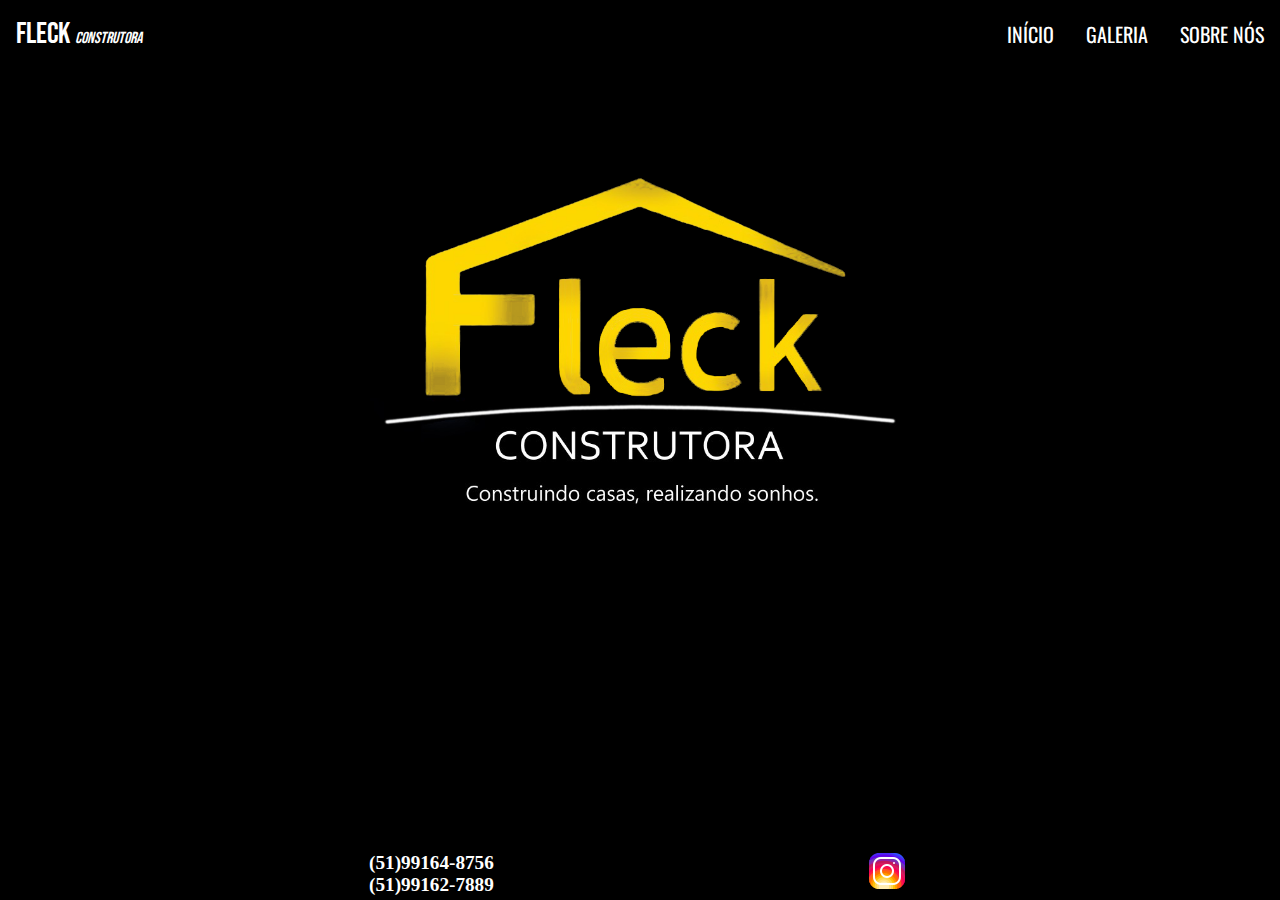
<file: index.html>
<!DOCTYPE html>
<html lang="pt-br">
<head>
  <meta charset="UTF-8">
  <meta http-equiv="X-UA-Compatible" content="IE=edge">
  <meta name="viewport" content="width=device-width, initial-scale=1.0">
  <link href="https://cdn.jsdelivr.net/npm/bootstrap@5.1.3/dist/css/bootstrap.min.css" rel="stylesheet" integrity="sha384-1BmE4kWBq78iYhFldvKuhfTAU6auU8tT94WrHftjDbrCEXSU1oBoqyl2QvZ6jIW3" crossorigin="anonymous">
  <link rel="stylesheet" href="css/style.css">
  <link rel="icon" href="img/icon.jpeg">
  <script src="https://code.jquery.com/jquery-3.6.0.slim.min.js" integrity="sha256-u7e5khyithlIdTpu22PHhENmPcRdFiHRjhAuHcs05RI=" crossorigin="anonymous"></script>

  <title>Fleck Construtora</title>
</head>
<body id="body">
  <header id="header">
    <a id="logo" href="index.html">Fleck <span id="construtora">Construtora</span></a>
    <nav id="nav">
      <button id="btn-mobile" aria-haspopup="true" aria-label="Abrir menu" aria-controls="menu" aria-expanded="false">
        <span id="hamburguer"></span>
      </button>
      <ul class="fs-3" id="menu" role="menu">
        <li><a href="index.html">INÍCIO</a></li>
        <li><a href="galery.html">GALERIA</a></li>
        <li><a href="sobre.html">SOBRE NÓS</a></li>
      </ul>
    </nav>
  </header>

  <div id="index">
    <img id="imagem" src="img/icon2.png">
  </div>

  <footer>
    <p> (51)99164-8756<br>(51)99162-7889</p>
    <div id="footer-image"><a href="https://www.instagram.com/"><img src="img/instagram.png"></a></div>
  </footer>
  
  <script src="js/mobileButton.js"></script>
</body>
</html>
</file>
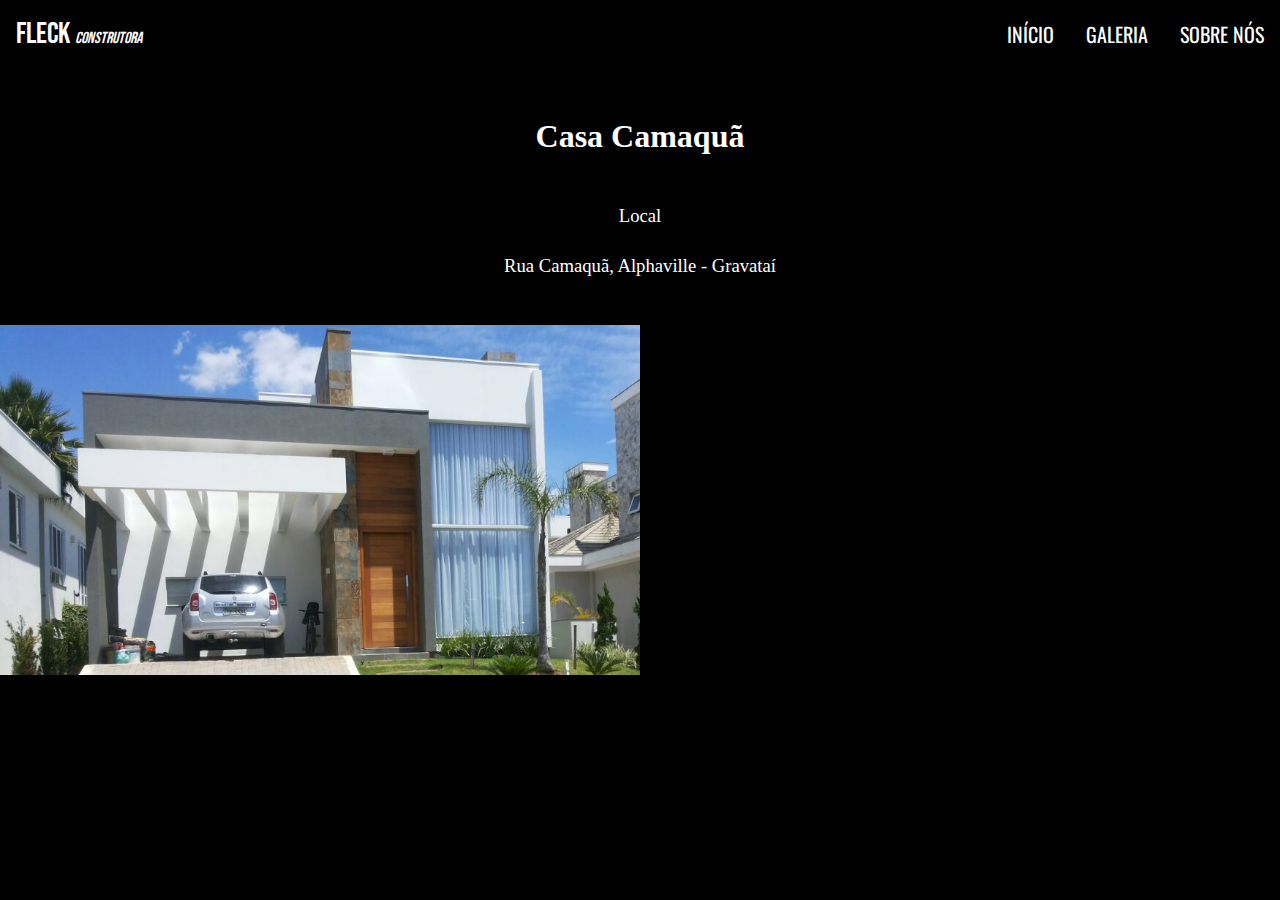
<file: camaqua.html>
<!DOCTYPE html>
<html lang="en">
<head>
  <meta charset="UTF-8">
  <meta http-equiv="X-UA-Compatible" content="IE=edge">
  <meta name="viewport" content="width=device-width, initial-scale=1.0">
  <link href="https://cdn.jsdelivr.net/npm/bootstrap@5.1.3/dist/css/bootstrap.min.css" rel="stylesheet" integrity="sha384-1BmE4kWBq78iYhFldvKuhfTAU6auU8tT94WrHftjDbrCEXSU1oBoqyl2QvZ6jIW3" crossorigin="anonymous">
  <script src="https://code.jquery.com/jquery-3.6.0.slim.min.js" integrity="sha256-u7e5khyithlIdTpu22PHhENmPcRdFiHRjhAuHcs05RI=" crossorigin="anonymous"></script>
  <link rel="stylesheet" href="css/style.css">
  <link rel="stylesheet" href="css/galery.css">
  <link rel="stylesheet" href="css/houses.css">
  <link rel="icon" href="img/icon.jpeg">

  <title>Casa Camaquã - Fleck Construtora</title>
</head>
<body id="body">
  <header id="header">
    <a id="logo" href="index.html">Fleck <span id="construtora">Construtora</span></a>
    <nav id="nav">
      <button id="btn-mobile" aria-haspopup="true" aria-label="Abrir menu" aria-controls="menu" aria-expanded="false">
        <span id="hamburguer"></span>
      </button>
      <ul class="fs-3" id="menu" role="menu">
        <li><a href="index.html">INÍCIO</a></li>
        <li><a href="galery.html">GALERIA</a></li>
        <li><a href="sobre.html">SOBRE NÓS</a></li>
      </ul>
    </nav>
  </header>

  <h1 class="house-title">Casa Camaquã</h1>

  <div class="house-info">
    <p>Local</p>
    <p>Rua Camaquã, Alphaville - Gravataí</p>
  </div>

  <div class="container-galery">
    <div class="item-galery">
      <img src="./img/casacamaqua1.jpeg" alt="" class="img-galery">
    </div>
  </div>

  <script src="js/mobileButton.js"></script>
  <script src="js/openImage.js"></script>
</body>
</html>
</file>
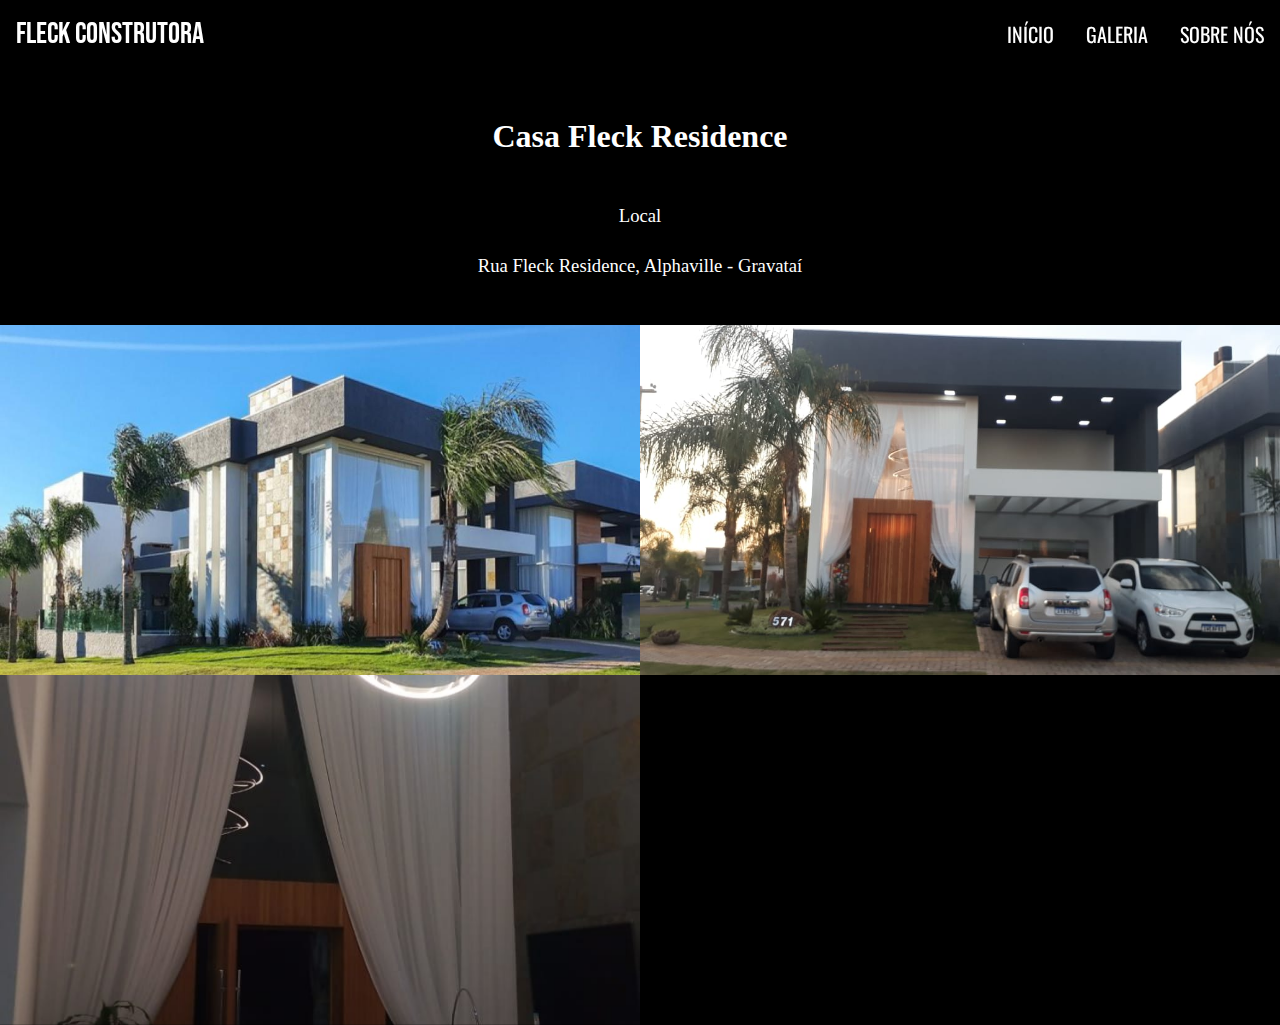
<file: fleckresidence.html>
<!DOCTYPE html>
<html lang="en">
<head>
  <meta charset="UTF-8">
  <meta http-equiv="X-UA-Compatible" content="IE=edge">
  <meta name="viewport" content="width=device-width, initial-scale=1.0">
  <link href="https://cdn.jsdelivr.net/npm/bootstrap@5.1.3/dist/css/bootstrap.min.css" rel="stylesheet" integrity="sha384-1BmE4kWBq78iYhFldvKuhfTAU6auU8tT94WrHftjDbrCEXSU1oBoqyl2QvZ6jIW3" crossorigin="anonymous">
  <script src="https://code.jquery.com/jquery-3.6.0.slim.min.js" integrity="sha256-u7e5khyithlIdTpu22PHhENmPcRdFiHRjhAuHcs05RI=" crossorigin="anonymous"></script>
  <link rel="stylesheet" href="css/style.css">
  <link rel="stylesheet" href="css/galery.css">
  <link rel="stylesheet" href="css/houses.css">
  <link rel="icon" href="img/icon.jpeg">

  <title>Fleck Residence - Fleck Construtora</title>
</head>
<body id="body">
  <header id="header">
    <a id="logo" class="fs-2" href="index.html">Fleck <span class="fs-4">Construtora</span></a>
    <nav id="nav">
      <button id="btn-mobile" aria-haspopup="true" aria-label="Abrir menu" aria-controls="menu" aria-expanded="false">
        <span id="hamburguer"></span>
      </button>
      <ul class="fs-3" id="menu" role="menu">
        <li><a href="index.html">INÍCIO</a></li>
        <li><a href="galery.html">GALERIA</a></li>
        <li><a href="sobre.html">SOBRE NÓS</a></li>
      </ul>
    </nav>
  </header>

  <h1 class="house-title">Casa Fleck Residence</h1>

  <div class="house-info">
    <p>Local</p>
    <p>Rua Fleck Residence, Alphaville - Gravataí</p>
  </div>

  <div class="container-galery">
    <div class="item-galery">
      <img src="./img/fleckresidence1.jpeg" alt="" class="img-galery">
    </div>
    <div class="item-galery">
      <img src="./img/fleckresidence2.jpeg" alt="" class="img-galery">
    </div>
    <div class="item-galery">
      <img src="./img/fleckresidence3.jpeg" alt="" class="img-galery">
    </div>
  </div>
  
  <script src="js/mobileButton.js"></script>
  <script src="js/openImage.js"></script>
</body>
</html>
</file>
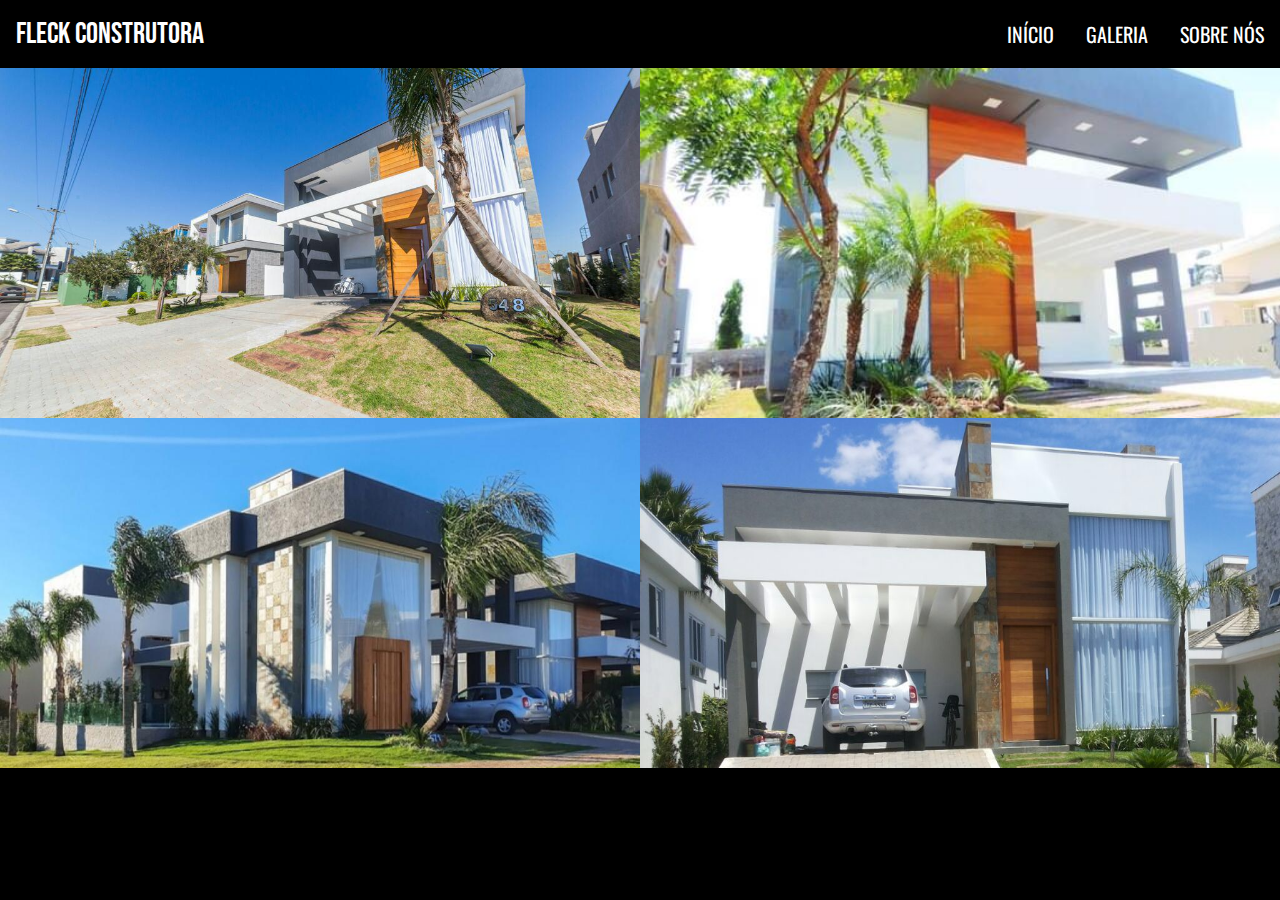
<file: galery.html>
<!DOCTYPE html>
<html lang="pt-br">
<head>
  <meta charset="UTF-8">
  <meta http-equiv="X-UA-Compatible" content="IE=edge">
  <meta name="viewport" content="width=device-width, initial-scale=1.0">
  <link href="https://cdn.jsdelivr.net/npm/bootstrap@5.1.3/dist/css/bootstrap.min.css" rel="stylesheet" integrity="sha384-1BmE4kWBq78iYhFldvKuhfTAU6auU8tT94WrHftjDbrCEXSU1oBoqyl2QvZ6jIW3" crossorigin="anonymous">
  <script src="https://code.jquery.com/jquery-3.6.0.slim.min.js" integrity="sha256-u7e5khyithlIdTpu22PHhENmPcRdFiHRjhAuHcs05RI=" crossorigin="anonymous"></script>
  <link rel="stylesheet" href="css/style.css">
  <link rel="stylesheet" href="css/galery.css">
  <link rel="icon" href="img/icon.jpeg">
  
  <title>Galeria - Fleck Construtora</title>
</head>
<body id="body">
  <header id="header">
    <a id="logo" class="fs-2" href="index.html">Fleck <span class="fs-4">Construtora</span></a>
    <nav id="nav">
      <button id="btn-mobile" aria-haspopup="true" aria-label="Abrir menu" aria-controls="menu" aria-expanded="false">
        <span id="hamburguer"></span>
      </button>
      <ul class="fs-3" id="menu" role="menu">
        <li><a href="index.html">INÍCIO</a></li>
        <li><a href="galery.html">GALERIA</a></li>
        <li><a href="sobre.html">SOBRE NÓS</a></li>
      </ul>
    </nav>
  </header>

  <div class="container-galery">
    <a href="tainhas.html" class="item-galery">
      <img src="./img/casatainhas1.jpeg" alt="" class="img-galery">
      <span class="title-galery">
        Casa Tainhas
      </span>
    </a>
    <a href="pardo.html" class="item-galery">
      <img src="./img/casapardo1.jpeg" alt="" class="img-galery">
      <span class="title-galery">
        Casa Pardo
      </span>
    </a>
    <a href="fleckresidence.html" class="item-galery">
      <img src="./img/fleckresidence1.jpeg" alt="" class="img-galery">
      <span class="title-galery">
        Fleck Residence
      </span>
    </a>
    <a href="camaqua.html" class="item-galery">
      <img src="./img/casacamaqua1.jpeg" alt="" class="img-galery">
      <span class="title-galery">
        Casa Camaquã
      </span>
    </a>
  </div>
  
  <script src="js/mobileButton.js"></script>
</body>
</html>
</file>
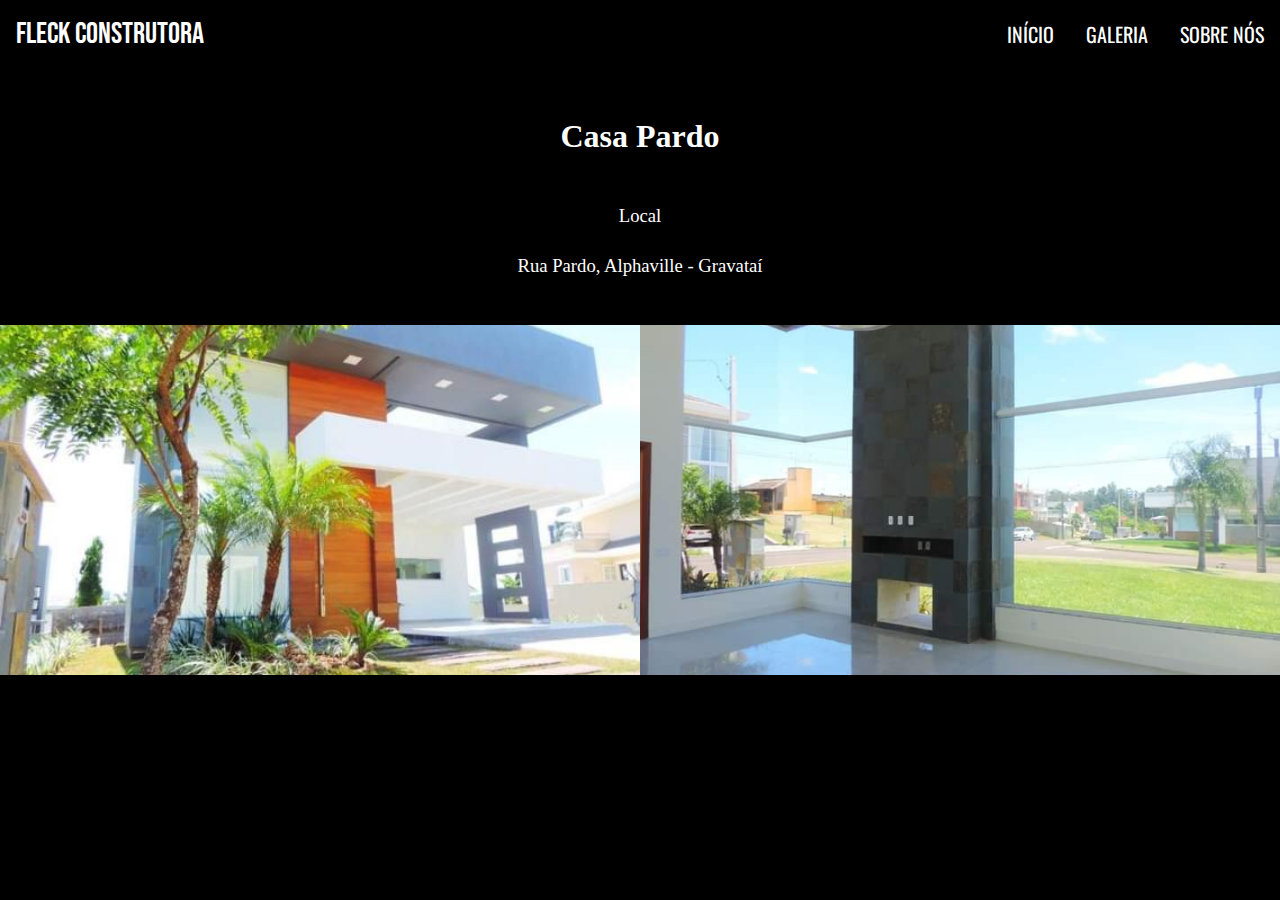
<file: pardo.html>
<!DOCTYPE html>
<html lang="en">
<head>
  <meta charset="UTF-8">
  <meta http-equiv="X-UA-Compatible" content="IE=edge">
  <meta name="viewport" content="width=device-width, initial-scale=1.0">
  <link href="https://cdn.jsdelivr.net/npm/bootstrap@5.1.3/dist/css/bootstrap.min.css" rel="stylesheet" integrity="sha384-1BmE4kWBq78iYhFldvKuhfTAU6auU8tT94WrHftjDbrCEXSU1oBoqyl2QvZ6jIW3" crossorigin="anonymous">
  <script src="https://code.jquery.com/jquery-3.6.0.slim.min.js" integrity="sha256-u7e5khyithlIdTpu22PHhENmPcRdFiHRjhAuHcs05RI=" crossorigin="anonymous"></script>
  <link rel="stylesheet" href="css/style.css">
  <link rel="stylesheet" href="css/galery.css">
  <link rel="stylesheet" href="css/houses.css">
  <link rel="icon" href="img/icon.jpeg">
  
  <title>Casa Pardo - Fleck Construtora</title>
</head>
<body id="body">
  <header id="header">
    <a id="logo" class="fs-2" href="index.html">Fleck <span class="fs-4">Construtora</span></a>
    <nav id="nav">
      <button id="btn-mobile" aria-haspopup="true" aria-label="Abrir menu" aria-controls="menu" aria-expanded="false">
        <span id="hamburguer"></span>
      </button>
      <ul class="fs-3" id="menu" role="menu">
        <li><a href="index.html">INÍCIO</a></li>
        <li><a href="galery.html">GALERIA</a></li>
        <li><a href="sobre.html">SOBRE NÓS</a></li>
      </ul>
    </nav>
  </header>

  <h1 class="house-title">Casa Pardo</h1>

  <div class="house-info">
    <p>Local</p>
    <p>Rua Pardo, Alphaville - Gravataí</p>
  </div>

  <div class="container-galery">
    <div class="item-galery">
      <img src="./img/casapardo1.jpeg" alt="" class="img-galery">
    </div>
    <div class="item-galery">
      <img src="./img/casapardo2.jpeg" alt="" class="img-galery">
    </div>
  </div>
  
  <script src="js/mobileButton.js"></script>
  <script src="js/openImage.js"></script>
</body>
</html>
</file>
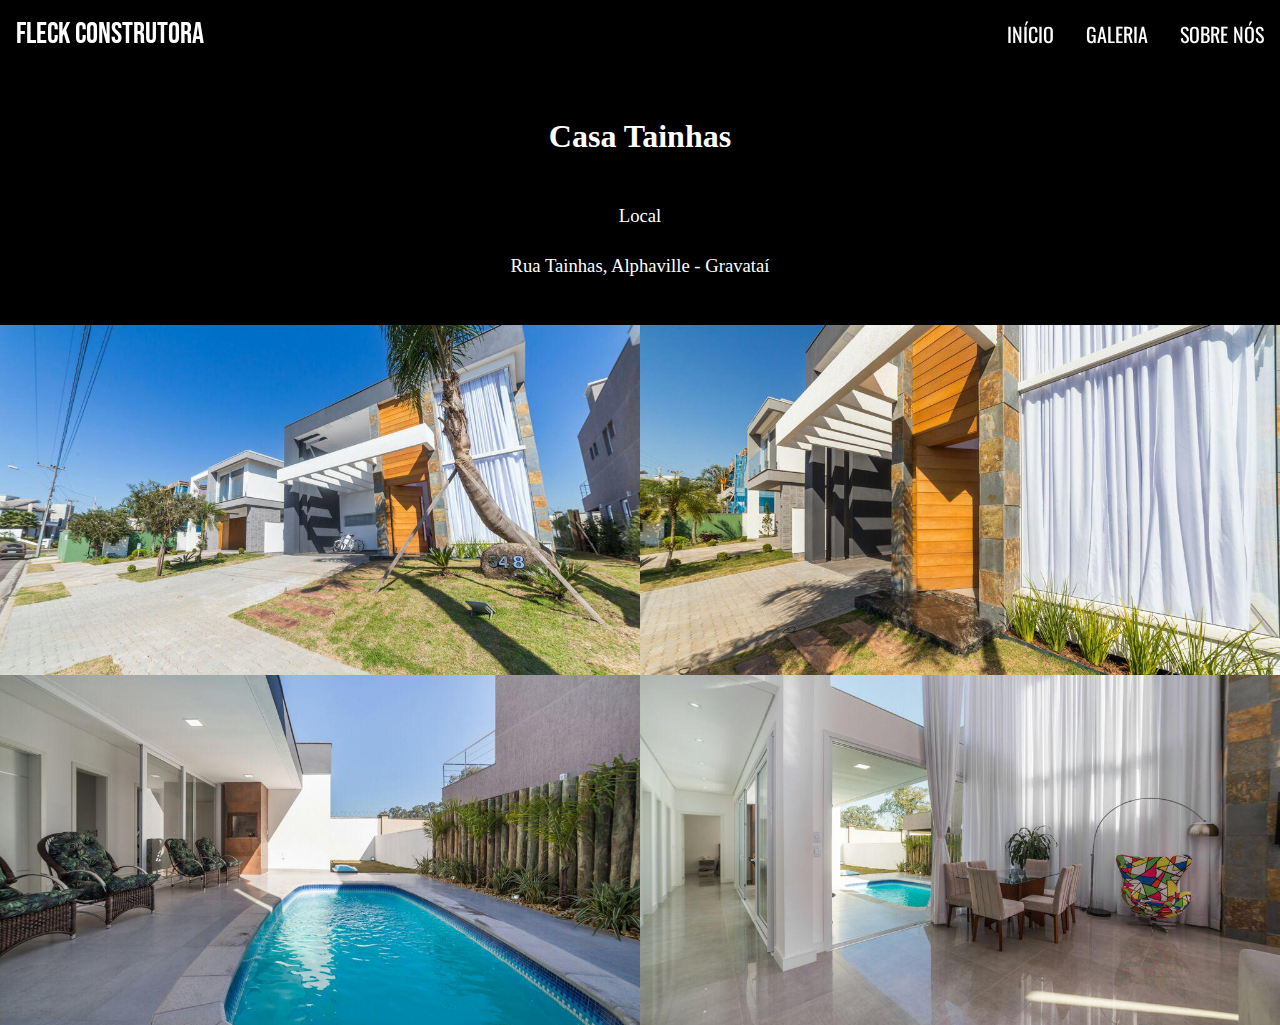
<file: tainhas.html>
<!DOCTYPE html>
<html lang="en">
<head>
  <meta charset="UTF-8">
  <meta http-equiv="X-UA-Compatible" content="IE=edge">
  <meta name="viewport" content="width=device-width, initial-scale=1.0">
  <link href="https://cdn.jsdelivr.net/npm/bootstrap@5.1.3/dist/css/bootstrap.min.css" rel="stylesheet" integrity="sha384-1BmE4kWBq78iYhFldvKuhfTAU6auU8tT94WrHftjDbrCEXSU1oBoqyl2QvZ6jIW3" crossorigin="anonymous">
  <script src="https://code.jquery.com/jquery-3.6.0.slim.min.js" integrity="sha256-u7e5khyithlIdTpu22PHhENmPcRdFiHRjhAuHcs05RI=" crossorigin="anonymous"></script>
  <link rel="stylesheet" href="css/style.css">
  <link rel="stylesheet" href="css/galery.css">
  <link rel="stylesheet" href="css/houses.css">
  <link rel="icon" href="img/icon.jpeg">
  
  <title>Casa Tainhas - Fleck Construtora</title>
</head>
<body id="body">
  <header id="header">
    <a id="logo" class="fs-2" href="index.html">Fleck <span class="fs-4">Construtora</span></a>
    <nav id="nav">
      <button id="btn-mobile" aria-haspopup="true" aria-label="Abrir menu" aria-controls="menu" aria-expanded="false">
        <span id="hamburguer"></span>
      </button>
      <ul class="fs-3" id="menu" role="menu">
        <li><a href="index.html">INÍCIO</a></li>
        <li><a href="galery.html">GALERIA</a></li>
        <li><a href="sobre.html">SOBRE NÓS</a></li>
      </ul>
    </nav>
  </header>
  
  <h1 class="house-title">Casa Tainhas</h1>

  <div class="house-info">
    <p>Local</p>
    <p>Rua Tainhas, Alphaville - Gravataí</p>
  </div>

  <div class="container-galery">
    <div class="item-galery">
      <img src="./img/casatainhas1.jpeg" alt="" class="img-galery">
    </div>
    <div class="item-galery">
      <img src="./img/casatainhas2.jpeg" alt="" class="img-galery">
    </div>
    <div class="item-galery">
      <img src="./img/casatainhas3.jpeg" alt="" class="img-galery">
    </div>
    <div class="item-galery">
      <img src="./img/casatainhas4.jpeg" alt="" class="img-galery">
    </div>
  </div>
  
  <script src="js/mobileButton.js"></script>
  <script src="js/openImage.js"></script>
</body>
</html>
</file>
<file: css/style.css>
@import url('https://fonts.googleapis.com/css2?family=Bebas+Neue&display=swap');
@import url('https://fonts.googleapis.com/css2?family=Ubuntu:ital,wght@1,300&display=swap');
@import url('https://fonts.googleapis.com/css2?family=Oswald&display=swap');
@import url('https://fonts.googleapis.com/css2?family=Playfair+Display:ital@1&display=swap');
@import url('https://fonts.googleapis.com/css2?family=Libre+Baskerville&family=PT+Serif&display=swap');

@media only screen and (min-width: 768px) {
  * {
    margin: 0;
    padding: 0;
  }
  
  body, html {
    height: 100%;
    width: 100%;
  }
  
  body {
    background: black;
  }
  
  header {
    position: sticky;
    top: 0;
    width: 100%;
    display: flex;
    justify-content: space-between;
  }
  
  #logo {
    text-decoration: none;
    color: rgb(255, 255, 255);
    margin: 1rem;
    font-family: 'Bebas Neue', cursive;
    transition: .3s;
    font-size: 1.9rem;
  }
  
  #logo:hover {
    color: gold
  }

  #construtora {
    font-size: 1rem;
    font-style: italic;
  }
  
  nav {
    display: flex;
    align-items: center;
    justify-content: center;
  }

  #btn-mobile {
    display: none;
  }
  
  #menu {
    list-style: none;
    display: flex;
    padding: 0;
    margin: 0;
  }
  
  #menu li {
    display: block;
    margin: 1rem;
  }
  
  #menu li a {
    text-decoration: none;
    color: rgb(255, 255, 255);
    height: fit-content;
    border-bottom: transparent 2px solid;
    font-family: 'Oswald', sans-serif;
    font-size: 15pt;
    transition: .4s all;
  }
  
  #menu li a:hover {
    text-decoration: none;
    color: gold;
    /* border-bottom: rgb(255, 217, 0) 2px solid; */
  }
  
  main {
    color: white;
    display: flex;
    justify-content: center;
    margin: 200px;
    flex-direction: column;
    text-align: center;
  }
  
  main p {
    font-family: 'Ubuntu', sans-serif;
  }

  #index {
    display: flex;
    justify-content: center;
    align-items: center;
    margin-top: 100px;
  }

  #imagem {
    height: 350px;
  }

  footer {
    display: flex;
    justify-content: space-evenly;
    align-items: center;
    position: absolute;
    bottom: 0;
    width: 100%;
    color: white;
    font-size: 1.2rem;
    font-weight: bold;
  }

  #footer-image, footer p {
    display: flex;
    align-items: center;
    margin: 0;
  }
}








@media only screen and (max-width: 768px) {
  * {
    margin: 0;
    padding: 0;
  }
  
  body, html {
    height: 100%;
    width: 100%;
  }
  
  body {
    /* background-image: url(../img/wallpaper.jpeg);
    background-size: cover;
    background-repeat: no-repeat; */
    background: black;
  }
  
  header {
    position: sticky;
    top: 0;
    width: 100%;
    height: 10vh;
    display: flex;
    justify-content: space-between;
    align-items: center;
    z-index: 10000;
    background-color: black;
  }
  
  #logo {
    text-decoration: none;
    color: rgb(255, 255, 255);
    margin: 1rem;
    font-family: 'Bebas Neue', cursive;
    transition: .3s;
    font-size: 1.7rem;
  }
  
  #logo:hover {
    color: gold
  }

  #construtora {
    font-size: 1rem;
    font-style: italic;
  }
  
  #nav {
    display: flex;
    align-items: center;
    justify-content: center;
  }

  #nav.active #menu {
    height: 100vh;
    visibility: visible;
    overflow-y: auto;
  }

  #nav.active #hamburguer {
    border-top: 2px solid transparent;
  }

  #nav.active #hamburguer::before {
    transform: rotate(135deg);
  }

  #nav.active #hamburguer::after {
    transform: rotate(-135deg);
    position: relative;
    top: -7px;
  }

  #btn-mobile {
    display: flex;
    padding: 0.5rem 1rem;
    font-size: 1rem;
    border: none;
    background: none;
    cursor: pointer;
    gap: 0.5rem;
  }

  #hamburguer {
    display: block;
    border-top: 2px solid white;
    width: 20px;
    transition: .2s;
  }

  #hamburguer::after, #hamburguer::before {
    content: '';
    display: block;
    width: 20px;
    height: 2px;
    margin-top: 5px;
    background: white;
    transition: .3s;
    position: relative;
  }
  
  #menu {
    display: inline-block;
    position: absolute;
    width: 100vw;
    top: 70px;
    right: 0px;
    padding-left: 0px;
    height: 0;
    z-index: 1000;
    transition: .5s;
    visibility: hidden;
    overflow-y: hidden;
    background-color: black;
  }
  
  #menu li {
    display: block;
    border-bottom: 2px solid grey;
    margin-top: 1rem;
    height: 40px;
  }

  #menu li:hover {
    border-bottom: 2px solid gold;
  }
  
  #menu li a {
    display: inline-block;
    width: 100%;
    height: 100%;
    text-decoration: none;
    color: rgb(255, 255, 255);
    font-family: 'Oswald', sans-serif;
    font-size: 15pt;
    transition: .4s all;
  }
  
  #menu li a:hover {
    color: gold;
  }
  
  main {
    height: 80vh;
    width: 100vw;
    color: white;
    display: flex;
    justify-content: center;
    align-items: center;
    text-align: center;
    font-family: 'Ubuntu', sans-serif;
    flex-direction: column;
  }

  main p {
    width: 70%;
  }

  #index {
    display: flex;
    justify-content: center;
    align-items: center;
    margin-top: 100px;
  }

  #imagem {
    height: 160px;
  }
  
  footer {
    display: grid;
    grid-template-columns: 1fr 1fr;
    position: absolute;
    bottom: 0;
    width: 100%;
    font-family: 'Ubuntu', sans-serif;
    color: white;
  }

  footer p {
    text-align: center;
    font-weight: bold;
    font-size: 1.3rem;
    margin: 0;
  }

  #footer-image {
    grid-column: 2;
    grid-row: 1 / span 2;
    display: flex;
    justify-content: center;
    align-items: center;
    margin: 0;
  }
}
</file>
<file: css/galery.css>
@import url('https://fonts.googleapis.com/css2?family=Ubuntu:ital,wght@1,300&display=swap');

* {
  margin: 0;
  padding: 0;
  box-sizing: border-box;
}

.container-galery {
  display: grid;
  grid-template-columns: repeat(2,1fr);
  grid-auto-rows: 350px;
}

.item-galery {
  position: relative;
  display: flex;
  align-items: center;
  justify-content: center;
  border: none;
}

.item-galery:hover .title-galery{
  position: absolute;
  display: flex;
  font-family: 'Ubuntu', sans-serif;
}

.item-galery .img-galery {
  width: 100%;
  height: 100%;
  object-fit: cover;
  transition: .3s;
  cursor: pointer;
}

.item-galery:hover .img-galery {
  opacity: 0.5;
}

.item-galery .title-galery {
  color: gold;
  font-size: 20pt;
  display: none;
  cursor: pointer;
}

/* Popup window for images */

.img-window {
  width: 100%;
  height: 100%;
  background-color: rgba(0, 0, 0, 0.9);
  position: fixed;
  top: 0;
  left: 0;
  cursor: pointer;
  display: flex;
  justify-content: center;
  align-items: center;
  z-index: 100000;
}

.img-window img {
  max-height: 80vh;
  max-width: 80vw;
}


@media only screen and (max-width: 768px) {

  * {
    margin: 0;
    padding: 0;
    box-sizing: border-box;
  }

  .container-galery {
    display: grid;
    grid-template-columns: repeat(1,1fr);
    grid-auto-rows: 350px;
    gap: 10px;
    z-index: -10;
  }

  .item-galery {
    position: relative;
    display: flex;
    align-items: center;
    justify-content: center;
    border: none;
  }

  .item-galery:hover .title-galery{
    position: absolute;
    display: flex;
    font-family: 'Ubuntu', sans-serif;
  }

  .item-galery .img-galery {
    width: 100%;
    height: 100%;
    object-fit: cover;
    transition: .3s;
    cursor: pointer;
  }

  .item-galery:hover .img-galery {
    opacity: 0.5;
  }

  .item-galery .title-galery {
    color: gold;
    font-size: 20pt;
    display: none;
    cursor: pointer;
  }

  /* Popup window for images */

  .img-window {
    width: 100%;
    height: 100%;
    background-color: rgba(0, 0, 0, 0.705);
    position: fixed;
    top: 0;
    left: 0;
    cursor: pointer;
    display: flex;
    justify-content: center;
    align-items: center;
    z-index: 100;
  }

  .img-window img {
    max-height: 80vh;
    max-width: 80vw;
  }
}
</file>
<file: css/houses.css>
.house-title {
  margin-top: 50px;
  margin-bottom: 50px;
  text-align: center;
}

.house-title, .house-info {
  color: white;
}

.house-info {
  display: grid;
  grid-template-columns: repeat(1,1fr);
  grid-auto-rows: 50px;
  font-size: 14pt;
  width: 100%;
  text-align: center;
  margin-bottom: 20px;
}
</file>
